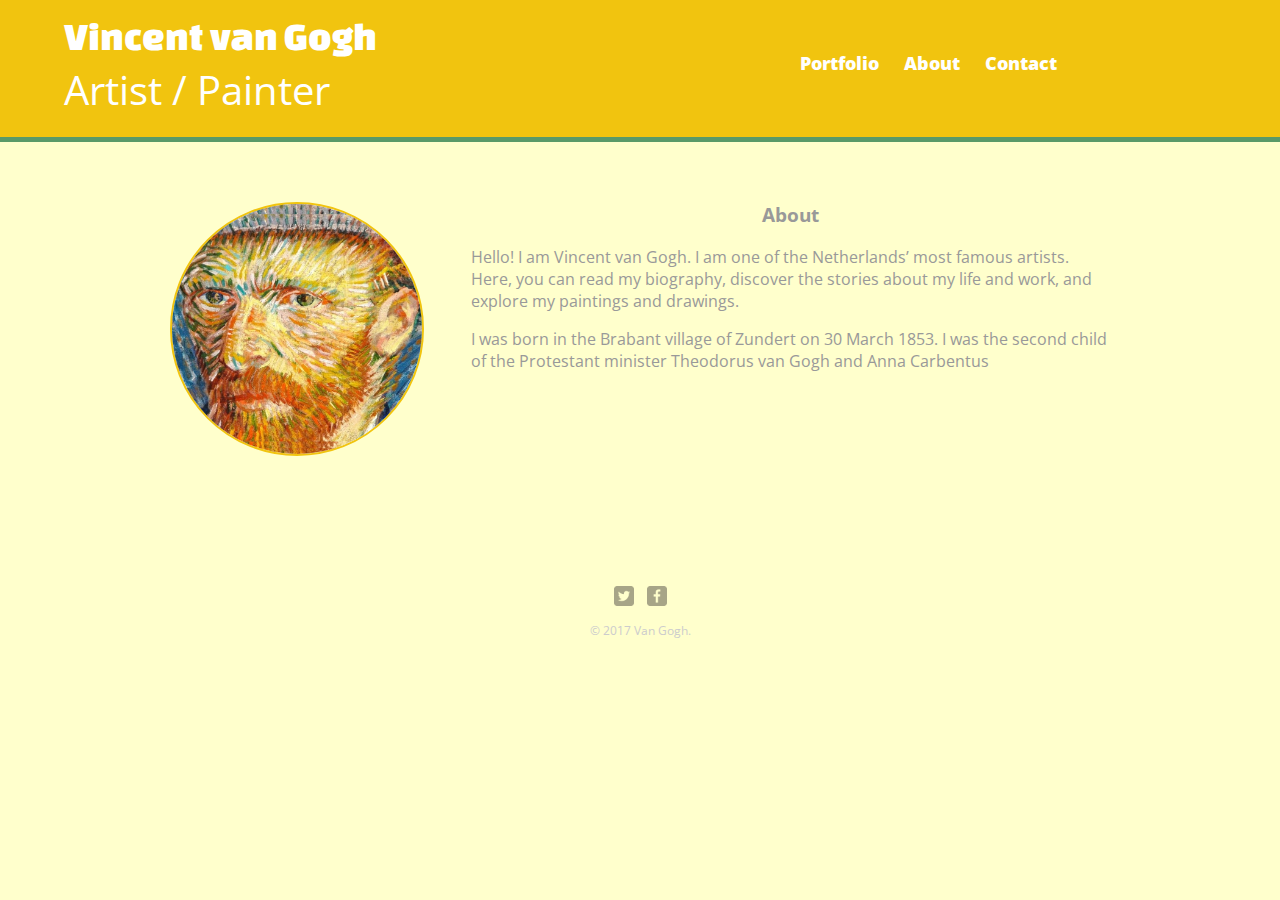
<file: about.html>
<!DOCTYPE html>
<!DOCTYPE html>
<html>
<head>
	<title>Vincent van Gogh | Artist</title>
	<link rel="stylesheet" href="css/normalize.css">
	<link href='http://fonts.googleapis.com/css?family=Changa+One|Open+Sans:400italic,700italic,400,700,800' rel='stylesheet' type='text/css'>
	<link rel="stylesheet" type="text/css" href="css/style.css">
	<link rel="stylesheet" href="css/responsive.css">
    <meta name="viewport" content="width=device-width, initial-scale=1.0">
</head>
<body>
	<header>
		<a href="index.html" id="logo">
			<h1>Vincent van Gogh</h1>
			<h2>Artist / Painter</h2>
		</a>
		<nav>
			<ul>
			<li><a href="index.html">Portfolio</a></li>
			<li><a href="about.html">About</a></li>
			<li><a href="contact.html">Contact</a></li>
		</ul>
		</nav>
	</header>

	<div id="wrapper">
		<section id="about">
			<img class="profile-photo" src="img/about.jpg" alt="Artist's Picture">
			<div class="about">
          <h3 >About</h3>
        </div>
			<p>Hello! I am Vincent van Gogh. I am one of the Netherlands’ most famous artists. Here, you can read my biography, discover the stories about my life and work, and explore my paintings and drawings.</p>
			<p>I was born in the Brabant village of Zundert on 30 March 1853. I was the second child of the Protestant minister Theodorus van Gogh and Anna Carbentus</p>
		</section>
		<footer >
			<a href="#">
				<img src="img/twitter-wrap.png" class="social-icon">
			</a>
			<a href="#">
				<img src="img/facebook-wrap.png" class="social-icon">
			</a>
			<p>&copy; 2017 Van Gogh.</p>
		</footer>
	</div>
</body>
</html>
</file>
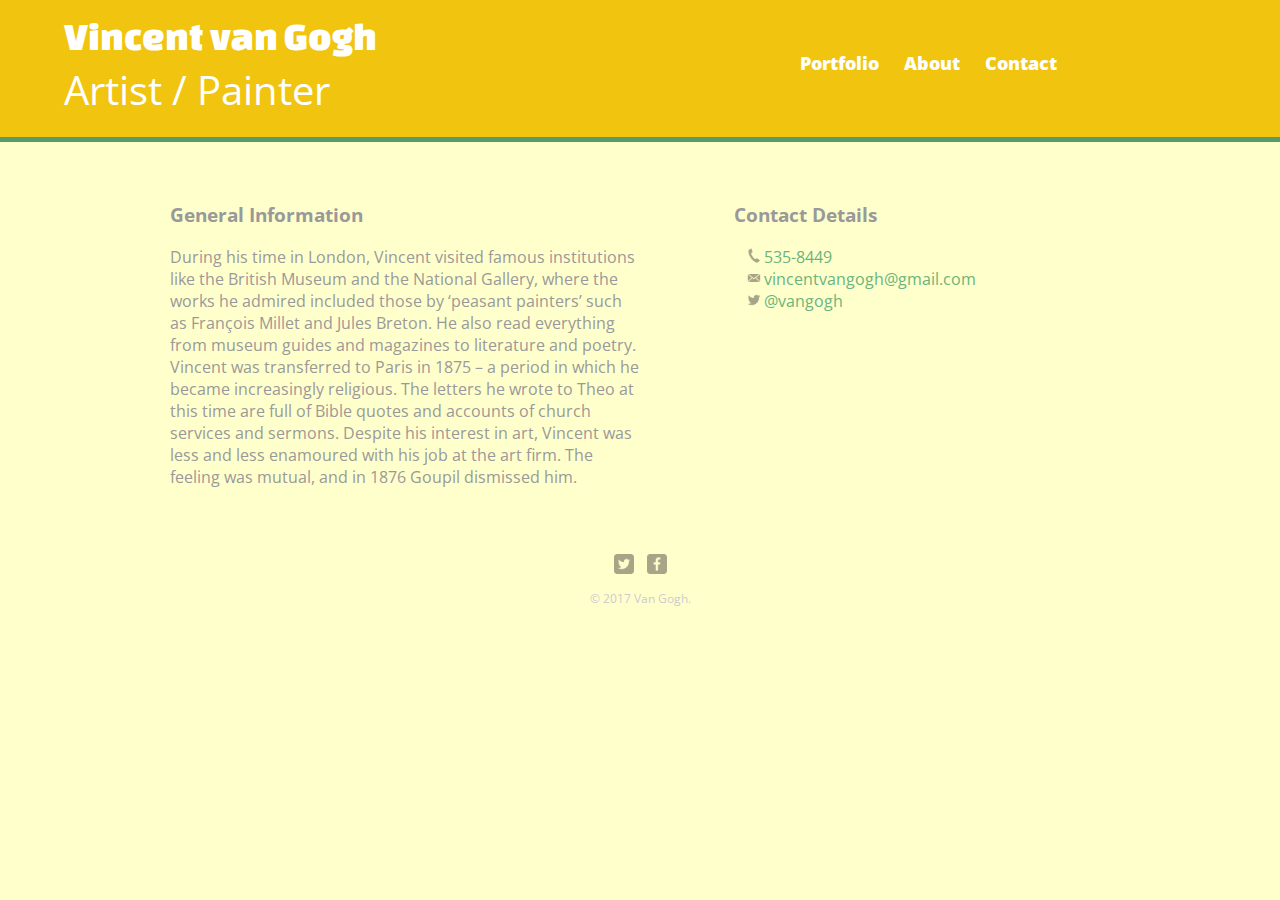
<file: contact.html>
<!DOCTYPE html>
<!DOCTYPE html>
<html>
<head>
	<title>Vincent van Gogh | Artist</title>
	<link rel="stylesheet" href="css/normalize.css">
	<link href='http://fonts.googleapis.com/css?family=Changa+One|Open+Sans:400italic,700italic,400,700,800' rel='stylesheet' type='text/css'>
	<link rel="stylesheet" type="text/css" href="css/style.css">
	<link rel="stylesheet" href="css/responsive.css">
    <meta name="viewport" content="width=device-width, initial-scale=1.0">
</head>
<body>
	<header>
		<a href="index.html" id="logo">
			<h1>Vincent van Gogh</h1>
			<h2>Artist / Painter</h2>
		</a>
		<nav>
			<ul>
			<li><a href="index.html">Portfolio</a></li>
			<li><a href="about.html">About</a></li>
			<li><a href="contact.html">Contact</a></li>
		</ul>
		</nav>
	</header>

	<div id="wrapper">
		<section id="primary">
			<h3>General Information</h3>
			<p>During his time in London, Vincent visited famous institutions like the British Museum and the National Gallery, where the works he admired included those by ‘peasant painters’ such as François Millet and Jules Breton. He also read everything from museum guides and magazines to literature and poetry. Vincent was transferred to Paris in 1875 – a period in which he became increasingly religious. The letters he wrote to Theo at this time are full of Bible quotes and accounts of church services and sermons. Despite his interest in art, Vincent was less and less enamoured with his job at the art firm. The feeling was mutual, and in 1876 Goupil dismissed him.</p>
			
		</section>
		<section id="secondary">
			<h3>Contact Details</h3>
			<ul class="contact-info">
		        <li class="phone"><a href="">535-8449</a></li>
            	<li class="mail"><a href="">vincentvangogh@gmail.com</a></li>
           	 	<li class="twitter"><a href="">@vangogh</a></li>
      		 </ul>
		</section>
		<footer >
			<a href="#">
				<img src="img/twitter-wrap.png" class="social-icon">
			</a>
			<a href="#">
				<img src="img/facebook-wrap.png" class="social-icon">
			</a>
			<p>&copy; 2017 Van Gogh.</p>
		</footer>
	</div>
</body>
</html>
</file>
<file: css/style.css>
/**********************************
GENERAL
***********************************/

body {
  font-family: 'Open Sans', sans-serif;
  background-color: #FFC;
  color: #999;
}

#wrapper {
  max-width: 940px;
  margin: 0 auto;
  padding: 0 5%;
}

a {
  text-decoration: none;
}

img {
  max-width: 100%;
}

h3 {
  margin: 0 0 1em 0;
}

/* links */
a {
  color: #6ab47b;
}

/* nav link */
nav a, nav a:visited {
  color: #fff;
}

/* selected nav link */
nav a.selected, nav a:hover {
  color: #32673f;
}

/**********************************
HEADING
***********************************/

header {
  float: left;
  margin: 0 0 30px 0;
  padding: 5px 0 0 0;
  width: 100%;
  background: #f1c40f;
  border-color: #f1c40f;
}

header h1, h2 {
  color: #fff;
}

#logo {
  text-align: center;
  margin: 0;
}

h1 {
  font-family: 'Changa One', sans-serif;
  margin: 15px 0;
  font-size: 1.75em;
  font-weight: normal;
  line-height: 0.8em;
}

h2 {
  font-size: 0.75em;
  margin: -5px 0 0;
  font-weight: normal;
}

/**********************************
NAVIGATION
***********************************/

nav {
	text-align: center;
  	background: #f39c12;
  	padding: 10px 0;
  	margin: 20px 0 0;
}

nav ul{
	list-style-type: none;
	margin: 0 10px;
  	padding: 0;
}

nav li{
	display: inline-block;
}

nav a {
  font-weight: 800;
  padding: 15px 10px;
}


/**********************************
FOOTER
***********************************/

footer {
  font-size: 0.75em;
  text-align: center;
  clear: both;
  padding-top: 50px;
  color: #ccc;
}

.social-icon {
  width: 20px;
  height: 20px;
  margin: 0 5px;
}

/**********************************
PAGE: PORTFOLIO
***********************************/
#gallery{
	list-style-type: none;
	margin: 0;
	padding: 0;
}

#gallery li{
	float: left;
	width: 45%;
	margin: 2.5%;
	background-color: #f5f5f5;
  	color: #bdc3c7;
}

#gallery li figure figcaption{
	margin: 0;
	padding: 0.5%;
	font-size: 0.75em;
  	color: #bdc3c7
}

#overlay {
  background:rgba(0,0,0,0.7);
  width:100%;
  height:100%;
  position:absolute;
  top:0;
  left:0;
  display:none;
  text-align:center;
}

#overlay img {
 margin-top: 5%; 
}

#overlay p {
 color:white; 
}


/**********************************
PAGE: ABOUT
***********************************/
.profile-photo{
  display:block;
  margin:0 auto 30px;
  max-width:250px;
  border-radius: 100%;
  border: 2px solid #f1c40f;
}

.about{
  text-align: center;
}


/**********************************
PAGE: CONTACT
***********************************/
.contact-info{
  list-style:none;
  padding:0;
  margin:0;
  font-size:1em;
}

.contact-info a{
  display:block;
  min-height:20px;
  background-repeat:no-repeat;
  background-size:20px 20px;
  padding:0 0 0 20px;
  margin:0 0 0 10px;
}

.contact-info li.phone a{
  background-image:url(../img/phone.png)
}

.contact-info li.mail a{
  background-image:url(../img/mail.png)
}

.contact-info li.twitter a{
  background-image:url(../img/twitter.png)
}
</file>
<file: css/responsive.css>
@media screen and (min-width: 750px){
	/**********************************
	Two Column LAYOUT
	***********************************/	
	#primary {
		width: 50%;
		float:left;
	}
	
	#secondary {
		width: 40%;
		float: right;
	}
	
	/**********************************
	Page: Portfolio
	***********************************/
	
	#gallery li {
		width: 28%;
	}
	
	
	
	/**********************************
	Page: About
	***********************************/
	.profile-photo{
		float:left;
		margin: 0 5% 80px 0;
	}
}


@media screen and (min-width: 660px){
	/**********************************
	Header
	***********************************/
	nav{
		background:none; /*background'u kaldırdık; böylece text header background'a oturabilir.*/
		float:right;
		font-size: 1.125em;
		margin-top: 2em;
		margin-right:5%;
		text-align:center;
		width:45%;
	}
	#logo{
		float:left;
		margin-left:5%;	
		text-align:left;
		width:45%;
	}
	
	h1{
		font-size:2.5em;
	}
	
	h2{
		font-size:2.5em;
		margin-bottom:20px;	
	}
	
	header{
		border-bottom: 5px solid #599a68;
		margin-bottom:60px;
	}
}
</file>
